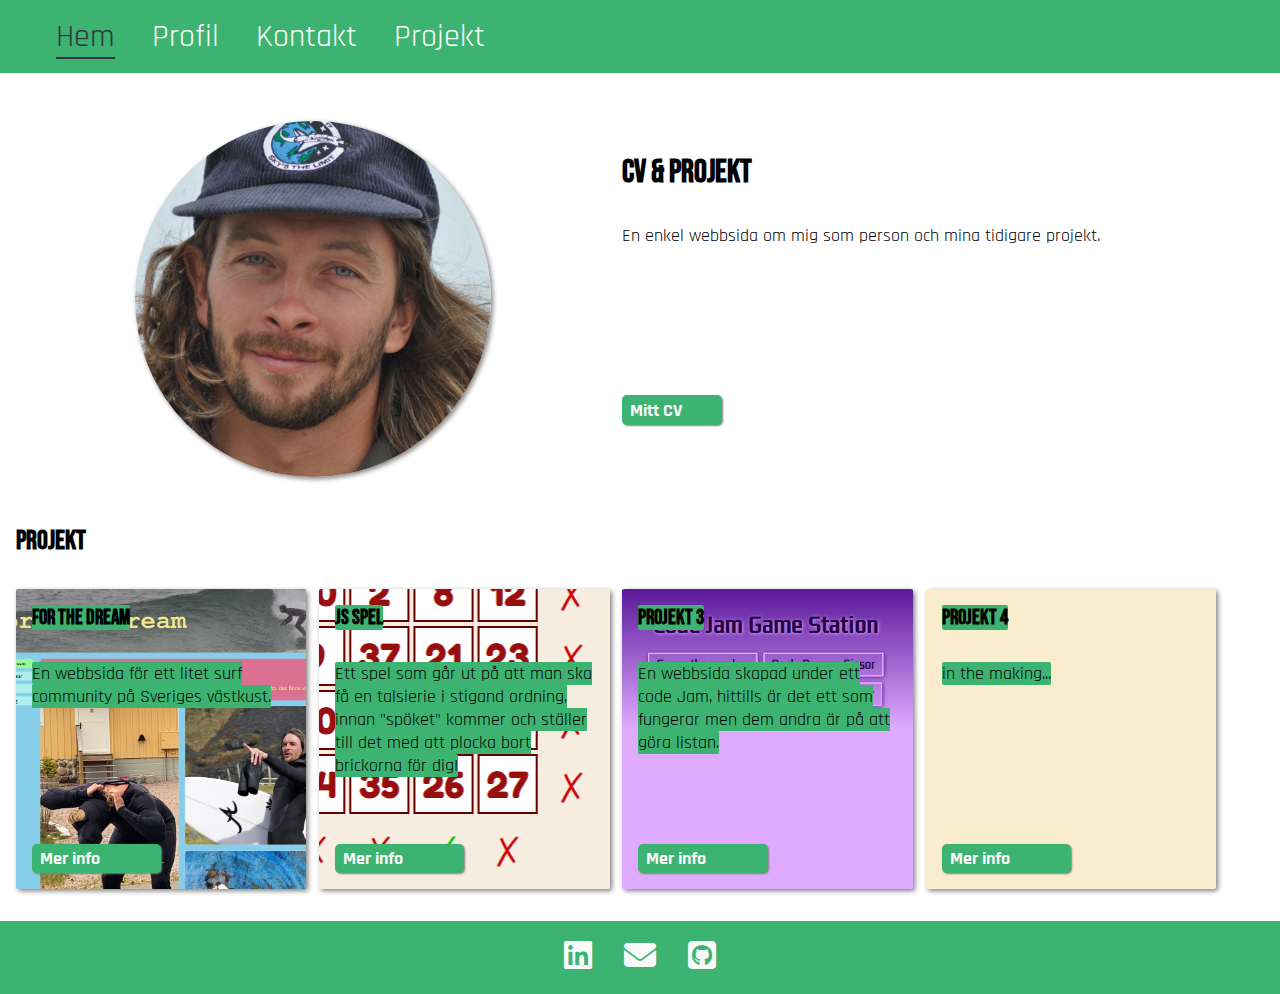
<file: index.html>
<!DOCTYPE html>
<html lang="sv">

<head>
    <meta charset="UTF-8">
    <meta name="viewport" content="width=device-width, initial-scale=1.0">
    <link rel="stylesheet" href="./css/main.css">
    <link rel="stylesheet" href="./css/scrollBtn.css">
    <link rel="stylesheet" href="https://cdnjs.cloudflare.com/ajax/libs/font-awesome/6.2.0/css/all.min.css">
    <link rel="preconnect" href="https://fonts.googleapis.com">
    <link rel="preconnect" href="https://fonts.gstatic.com" crossorigin>
    <link href="https://fonts.googleapis.com/css2?family=Bebas+Neue&family=Rajdhani&display=swap" rel="stylesheet">
    <meta name="description" content="En personlig cv-sida som presenterar mina tidigare erfarenheter och tidigare studier, vilka kurser/utbildningar jag läst. även några webbutveklings projekt som jag byggt.">
    <title>Information om Jens CV & projekt</title>
</head>

<body>
    <header>
        <nav>
            <ul>
                <li><a href="./index.html" class="thispage">Hem</a></li>
                <li><a href="./html/profile.html">Profil</a></li>
                <li><a href="./html/contact.html">Kontakt</a></li>
                <li><a href="./html/projects.html">Projekt</a></li>
            </ul>
        </nav>
    </header>

    <main>
        <!-- pb och länk till cv -->
        <section id="first-section">
            <div class="first-section-boxes first-section-box-1">
                <img src="./images/pb.jpg" alt="profilbild av jens till cv" class="profile-img">
            </div>
            <div class="first-section-boxes first-section-box-2">
                <h1>Cv & Projekt</h1>
                <p>En enkel webbsida om mig som person och mina tidigare projekt.</p>
                <a href="./#cv-modal" id="cv-btn" class="button">Mitt CV</a>
            </div>
        </section>
        <!-- projket cards -->
        <section>
            <a href="./projects.html">
                <h2>Projekt</h2>
            </a>
            <div id="second-section">
                <a class="project-card project-card-1" href="https://roaring-basbousa-ec6fe0.netlify.app" target="_blank">
                    <h3><span>For The Dream</span></h3>
                    <p><span>En webbsida för ett litet surf community på Sveriges västkust.</span></p>
                    <p class="button">Mer info</p>
                </a>
                <a class="project-card project-card-2" href="https://dapper-travesseiro-57036f.netlify.app/l7/" target="_blank">
                    <h3><span>JS spel</span></h3>
                    <p><span>Ett spel som går ut på att man ska få en talsierie i stigand ordning, innan "spöket" kommer och ställer till det med att plocka bort brickorna för dig!</span></p>
                    <p class="button">Mer info</p>
                </a>
                <a class="project-card project-card-3" href="https://code-jam-game-station.netlify.app/" target="_blank">
                    <h3><span>Projekt 3</span></h3>
                    <p><span>En webbsida skapad under ett code Jam, hittills är det ett som fungerar men dem andra är på att göra listan.</span></p>
                    <p class="button">Mer info</p>
                </a>
                <a class="project-card project-card-4" href="./#empty-card-modal">
                    <h3><span>Projekt 4</span></h3>
                    <p><span>in the making...</span></p>
                    <p class="button">Mer info</p>
                </a>
            </div>
            <div class="empty-card-modal modal display-none" id="empty-card-modal">
                <div class="empty-card-modal-content">
                    <a href="./#" class="close-tag">&times;</a>
                    <p>Det finns ingen information om detta projekt ännu..</p>
                </div>
            </div>
        </section>

        <!-- modal -->
        <div class="cv-modal display-none" id="cv-modal">
            <div class="modal-content" id="modal-content">
                <a href="./#" class="close-tag" id="close-tag-cv-modal">&times;</a>
                <h2 class="sticky-h2">CV</h2>
                <div id="created-modal-content"></div>
            </div>
        </div>
        <!-- kopierat  https://codepen.io/joshuamasen/details/OYaYbL -->
        <a class="top-link hide" href="" id="js-top">
            <svg xmlns="http://www.w3.org/2000/svg" viewBox="0 0 12 6">
                <path d="M12 6H0l6-6z" />
            </svg>
            <span class="screen-reader-text">Back to top</span>
        </a>
        <!-- kopierat -->
    </main>

    <footer>
        <ul>
            <li class="links">
                <a href="https://www.linkedin.com/in/jens-bengtsson-230a9228b/" target="_blank">
                    <i class="fa-brands fa-linkedin"></i>
                </a>
            </li>
            <li class="links">
                <a href="mailto:jens.bengtsson91@gmail.com" target="_blank">
                    <i class="fa-solid fa-envelope"></i>
                </a>
            </li>
            <li class="links">
                <a href="https://github.com/JensLnu?tab=repositories" target="_blank">
                    <i class="fa-brands fa-square-github"></i>
                </a>
            </li>
        </ul>
    </footer>

    <!-- script -->
    <script src="js/getCv.js"></script>
    <script src="js/scrollBtn.js"></script>
</body>

</html>
</file>
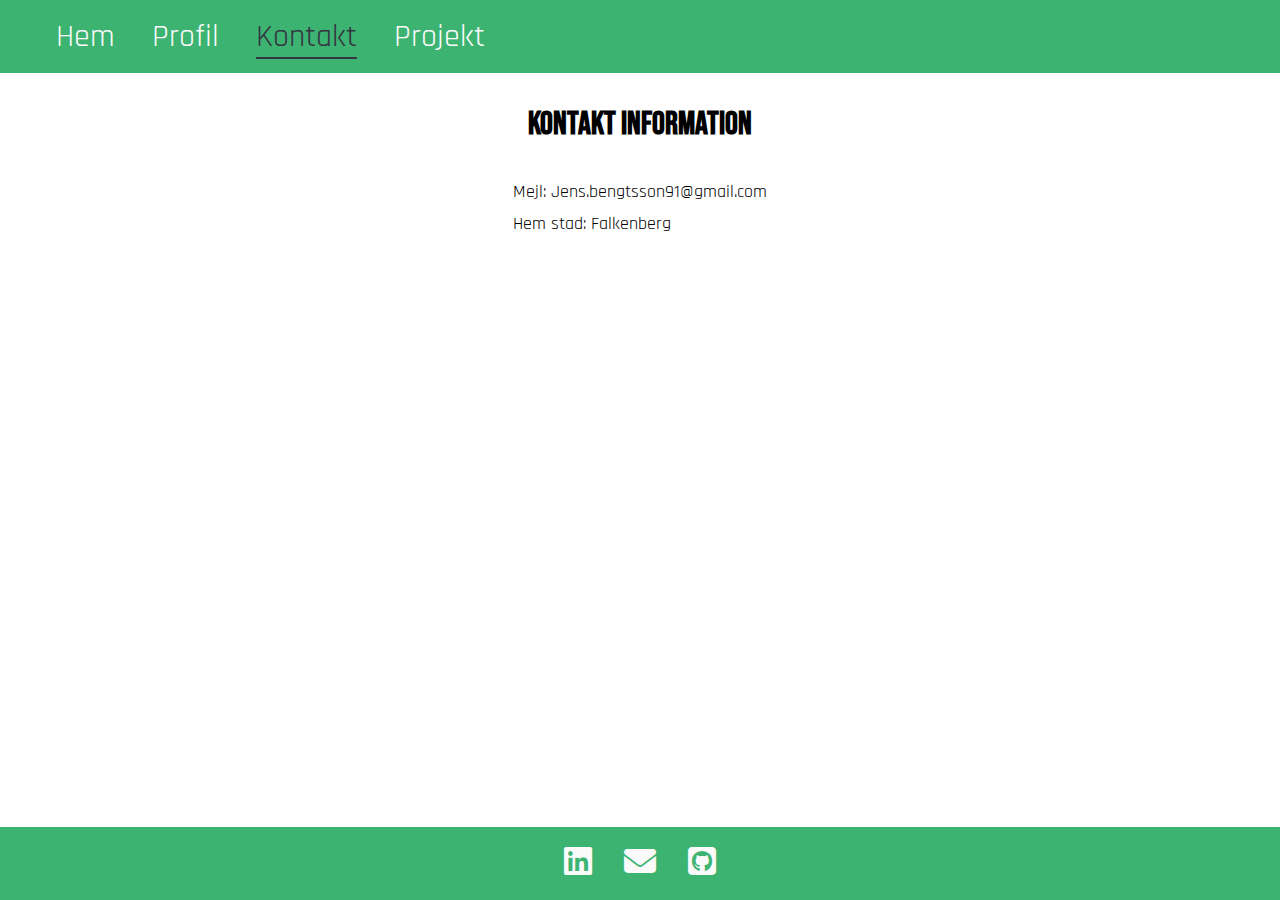
<file: contact.html>
<!DOCTYPE html>
<html lang="en">

<head>
    <meta charset="UTF-8">
    <meta name="viewport" content="width=device-width, initial-scale=1.0">
    <link rel="stylesheet" href="./CSS/main.css">
    <link rel="stylesheet" href="./CSS/contact.css">
    <link rel="stylesheet" href="https://cdnjs.cloudflare.com/ajax/libs/font-awesome/6.2.0/css/all.min.css">
    <link rel="preconnect" href="https://fonts.googleapis.com">
    <link rel="preconnect" href="https://fonts.gstatic.com" crossorigin>
    <link href="https://fonts.googleapis.com/css2?family=Bebas+Neue&family=Rajdhani&display=swap" rel="stylesheet">
    <meta name="description" content="kontakt information och en karta som pekar på Falkenberg">
    <title>Kontakt information</title>

</head>

<body>
    <header>
        <nav>
            <ul>
                <li><a href="./index.html">Hem</a></li>
                <li><a href="./profile.html">Profil</a></li>
                <li><a href="./contact.html" class="thispage">Kontakt</a></li>
                <li><a href="./projects.html">Projekt</a></li>
            </ul>
        </nav>
    </header>

    <main>
        <h1>Kontakt information</h1>
        <ul class="contact-list">
            <li>Mejl: Jens.bengtsson91@gmail.com</li>
            <li>Hem stad: Falkenberg</li>
        </ul>
        <iframe class="google-map" src="https://www.google.com/maps/embed?pb=!1m18!1m12!1m3!1d148592.66814551788!2d12.327402324499428!3d56.88071293646439!2m3!1f0!2f0!3f0!3m2!1i1024!2i768!4f13.1!3m3!1m2!1s0x4651cc988c2342cb%3A0x4019078290e7b70!2sFalkenberg!5e0!3m2!1sen!2sse!4v1697518098444!5m2!1sen!2sse"></iframe>
    </main>

    <footer>
        <ul>
            <li class="links">
                <a href="https://www.linkedin.com/in/jens-bengtsson-230a9228b/" target="_blank">
                    <i class="fa-brands fa-linkedin"></i>
                </a>
            </li>
            <li class="links">
                <a href="mailto:jens.bengtsson91@gmail.com" target="_blank">
                    <i class="fa-solid fa-envelope"></i>
                </a>
            </li>
            <li class="links">
                <a href="https://github.com/JensLnu?tab=repositories" target="_blank">
                    <i class="fa-brands fa-square-github"></i>
                </a>
            </li>
        </ul>
    </footer>
</body>

</html>
</file>
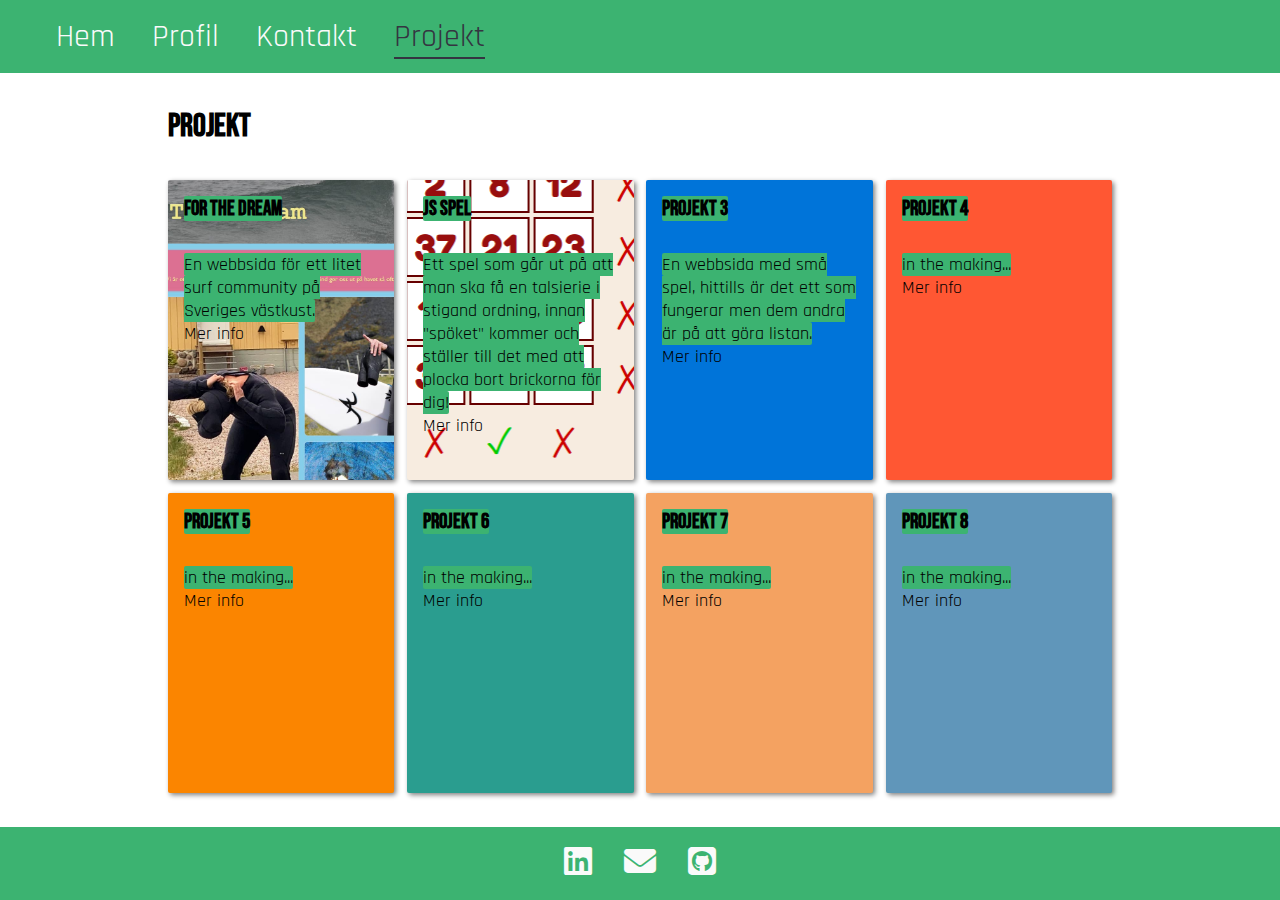
<file: projects.html>
<!DOCTYPE html>
<html lang="en">

<head>
    <meta charset="UTF-8">
    <meta name="viewport" content="width=device-width, initial-scale=1.0">
    <link rel="stylesheet" href="./CSS/main.css">
    <link rel="stylesheet" href="./CSS/projects.css">
    <link rel="stylesheet" href="https://cdnjs.cloudflare.com/ajax/libs/font-awesome/6.2.0/css/all.min.css">
    <link rel="preconnect" href="https://fonts.googleapis.com">
    <link rel="preconnect" href="https://fonts.gstatic.com" crossorigin>
    <link href="https://fonts.googleapis.com/css2?family=Bebas+Neue&family=Rajdhani&display=swap" rel="stylesheet">
    <meta name="description" content="olika projekt som Jens skapat, bland annat i html, css & javascript">
    <title>Projekt</title>
</head>

<body>
    <header>
        <nav>
            <ul>
                <li><a href="./index.html">Hem</a></li>
                <li><a href="./profile.html">Profil</a></li>
                <li><a href="./contact.html">Kontakt</a></li>
                <li><a href="./projects.html" class="thispage">Projekt</a></li>
            </ul>
        </nav>
    </header>

    <main>
        <h1>Projekt</h1>
        <div id="second-section">
            <a class="project-card project-card-1" href="https://roaring-basbousa-ec6fe0.netlify.app" target="_blank">
                <h3><span>For The Dream</span></h3>
                <p><span>En webbsida för ett litet surf community på Sveriges västkust.</span></p>
                <p class="button">Mer info</p>
            </a>
            <a class="project-card project-card-2" href="https://dapper-travesseiro-57036f.netlify.app/l7/" target="_blank">
                <h3><span>JS spel</span></h3>
                <p><span>Ett spel som går ut på att man ska få en talsierie i stigand ordning, innan "spöket" kommer och ställer till det med att plocka bort brickorna för dig!</span></p>
                <p class="button">Mer info</p>
            </a>
            <a class="project-card project-card-3" href="https://code-jam-game-station.netlify.app/" target="_blank">
                <h3><span>Projekt 3</span></h3>
                <p><span>En webbsida med små spel, hittills är det ett som fungerar men dem andra är på att göra listan.</span></p>
                <p class="button">Mer info</p>
            </a>
            <a class="project-card project-card-4" href="#empty-card-modal-project">
                <h3><span>Projekt 4</span></h3>
                <p><span>in the making...</span></p>
                <p class="button">Mer info</p>
            </a>
            <a class="project-card project-card-5" href="#empty-card-modal-project">
                <h3><span>Projekt 5</span></h3>
                <p><span>in the making...</span></p>
                <p class="button">Mer info</p>
            </a>
            <a class="project-card project-card-6" href="#empty-card-modal-project">
                <h3><span>Projekt 6</span></h3>
                <p><span>in the making...</span></p>
                <p class="button">Mer info</p>
            </a>
            <a class="project-card project-card-7" href="#empty-card-modal-project">
                <h3><span>Projekt 7</span></h3>
                <p><span>in the making...</span></p>
                <p class="button">Mer info</p>
            </a>
            <a class="project-card project-card-8" href="#empty-card-modal-project">
                <h3><span>Projekt 8</span></h3>
                <p><span>in the making...</span></p>
                <p class="button">Mer info</p>
            </a>
            <div class="empty-card-modal-project modal" id="empty-card-modal-project">
                <div class="empty-card-modal-content">
                    <a href="#" class="close-tag">&times;</a>
                    <p>Det finns ingen information om detta projekt ännu..</p>
                </div>
            </div>
        </div>
    </main>

    <footer>
        <ul>
            <li class="links">
                <a href="https://www.linkedin.com/in/jens-bengtsson-230a9228b/" target="_blank">
                    <i class="fa-brands fa-linkedin"></i>
                </a>
            </li>
            <li class="links">
                <a href="mailto:jens.bengtsson91@gmail.com" target="_blank">
                    <i class="fa-solid fa-envelope"></i>
                </a>
            </li>
            <li class="links">
                <a href="https://github.com/JensLnu?tab=repositories" target="_blank">
                    <i class="fa-brands fa-square-github"></i>
                </a>
            </li>
        </ul>
    </footer>
</body>

</html>
</file>
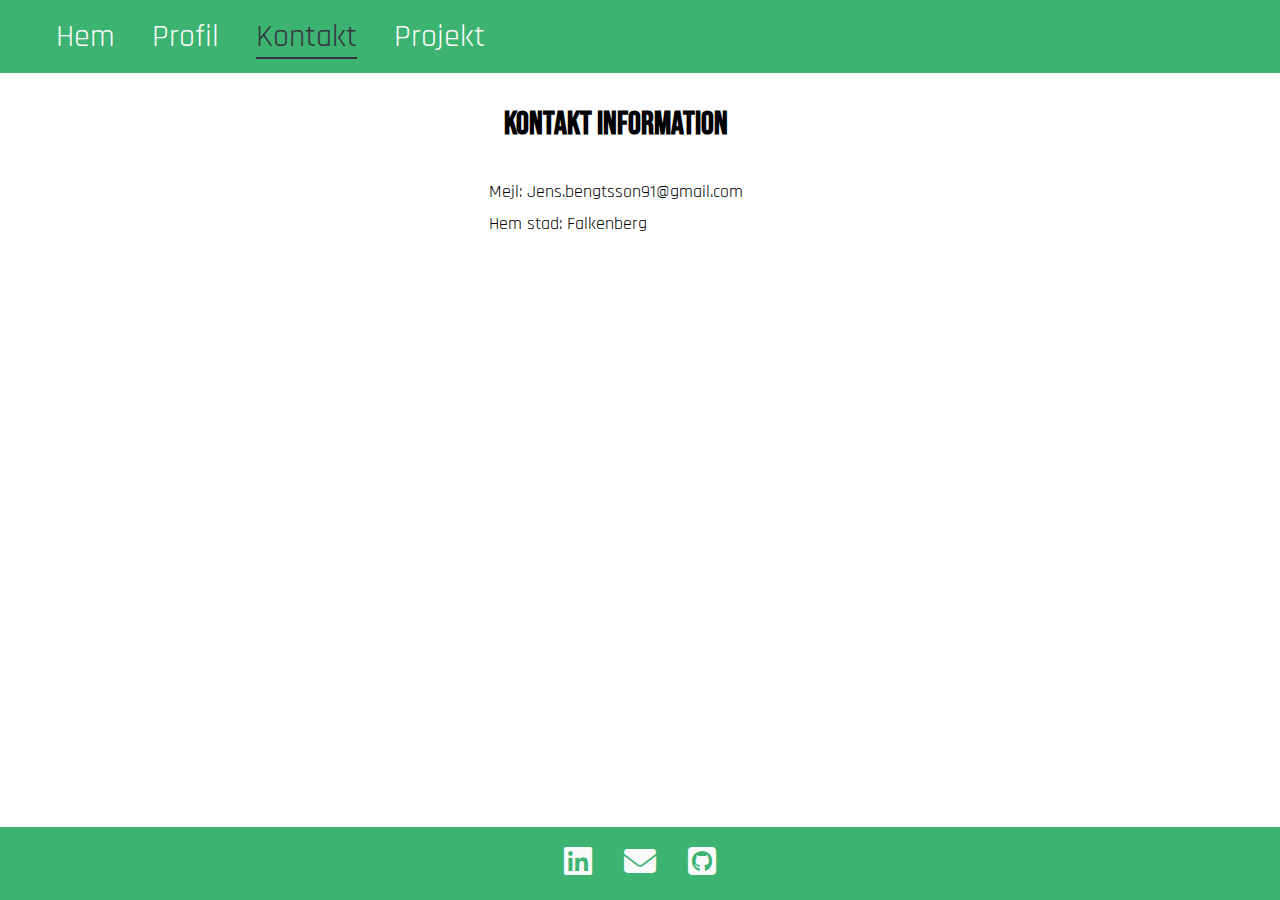
<file: html/contact.html>
<!DOCTYPE html>
<html lang="sv">

<head>
    <meta charset="UTF-8">
    <meta name="viewport" content="width=device-width, initial-scale=1.0">
    <link rel="stylesheet" href="../css/main.css">
    <link rel="stylesheet" href="../css/contact.css">
    <link rel="stylesheet" href="../css/scrollBtn.css">
    <link rel="stylesheet" href="https://cdnjs.cloudflare.com/ajax/libs/font-awesome/6.2.0/css/all.min.css">
    <link rel="preconnect" href="https://fonts.googleapis.com">
    <link rel="preconnect" href="https://fonts.gstatic.com" crossorigin>
    <link href="https://fonts.googleapis.com/css2?family=Bebas+Neue&family=Rajdhani&display=swap" rel="stylesheet">
    <meta name="description" content="kontakt information till Jens och en karta som pekar på Falkenberg som jag kommer ifrån">
    <title>Kontakt information till Jens</title>

</head>

<body>
    <header>
        <nav>
            <ul>
                <li><a href="../index.html">Hem</a></li>
                <li><a href="./profile.html">Profil</a></li>
                <li><a href="./contact.html" class="thispage">Kontakt</a></li>
                <li><a href="./projects.html">Projekt</a></li>
            </ul>
        </nav>
    </header>

    <main>
        <h1>Kontakt information</h1>
        <ul class="contact-list">
            <li>Mejl: Jens.bengtsson91@gmail.com</li>
            <li>Hem stad: Falkenberg</li>
        </ul>
        <iframe class="google-map" src="https://www.google.com/maps/embed?pb=!1m18!1m12!1m3!1d148592.66814551788!2d12.327402324499428!3d56.88071293646439!2m3!1f0!2f0!3f0!3m2!1i1024!2i768!4f13.1!3m3!1m2!1s0x4651cc988c2342cb%3A0x4019078290e7b70!2sFalkenberg!5e0!3m2!1sen!2sse!4v1697518098444!5m2!1sen!2sse"></iframe>
        
        <!-- kopierat  https://codepen.io/joshuamasen/details/OYaYbL -->
        <a class="top-link hide" href="" id="js-top">
            <svg xmlns="http://www.w3.org/2000/svg" viewBox="0 0 12 6">
                <path d="M12 6H0l6-6z" />
            </svg>
            <span class="screen-reader-text">Back to top</span>
        </a>
        <!-- kopierat -->
    </main>

    <footer>
        <ul>
            <li class="links">
                <a href="https://www.linkedin.com/in/jens-bengtsson-230a9228b/" target="_blank">
                    <i class="fa-brands fa-linkedin"></i>
                </a>
            </li>
            <li class="links">
                <a href="mailto:jens.bengtsson91@gmail.com" target="_blank">
                    <i class="fa-solid fa-envelope"></i>
                </a>
            </li>
            <li class="links">
                <a href="https://github.com/JensLnu?tab=repositories" target="_blank">
                    <i class="fa-brands fa-square-github"></i>
                </a>
            </li>
        </ul>
    </footer>
    <!-- script -->
    <script src="../js/scrollBtn.js"></script>
</body>

</html>
</file>
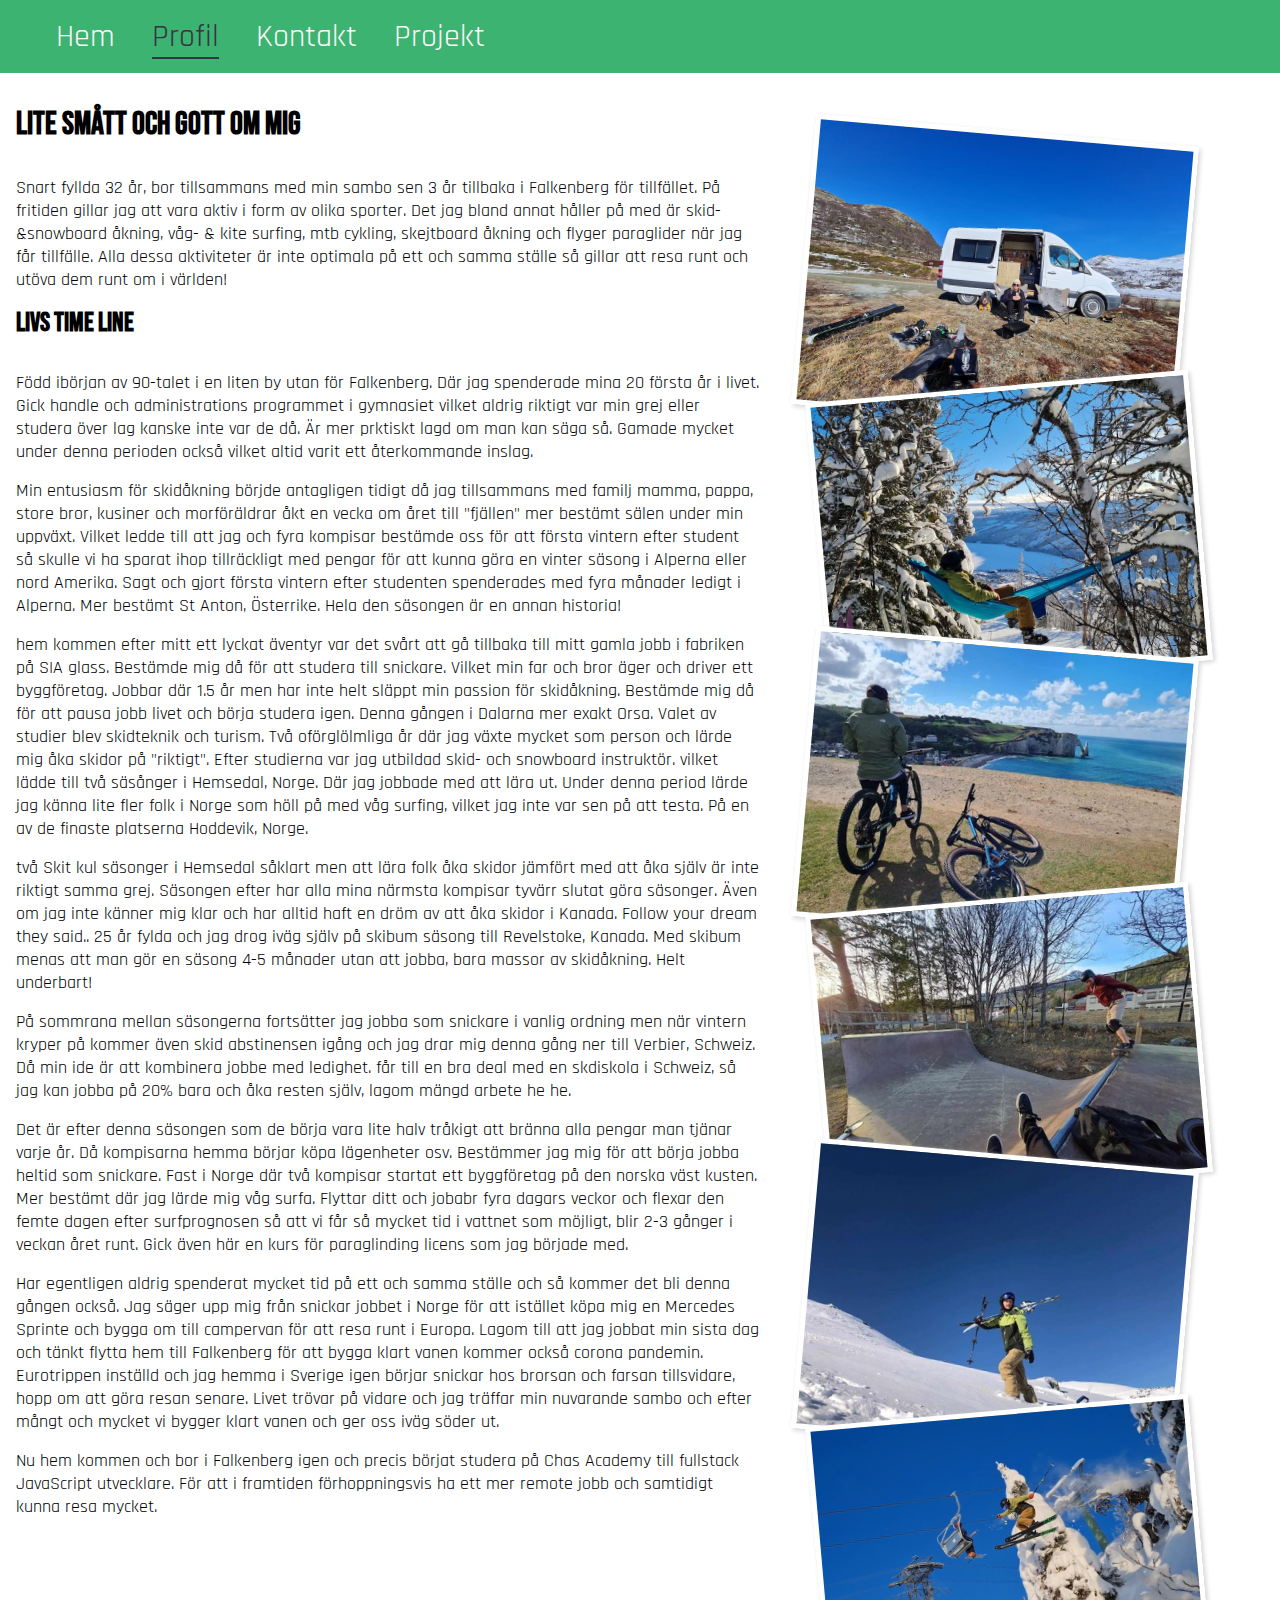
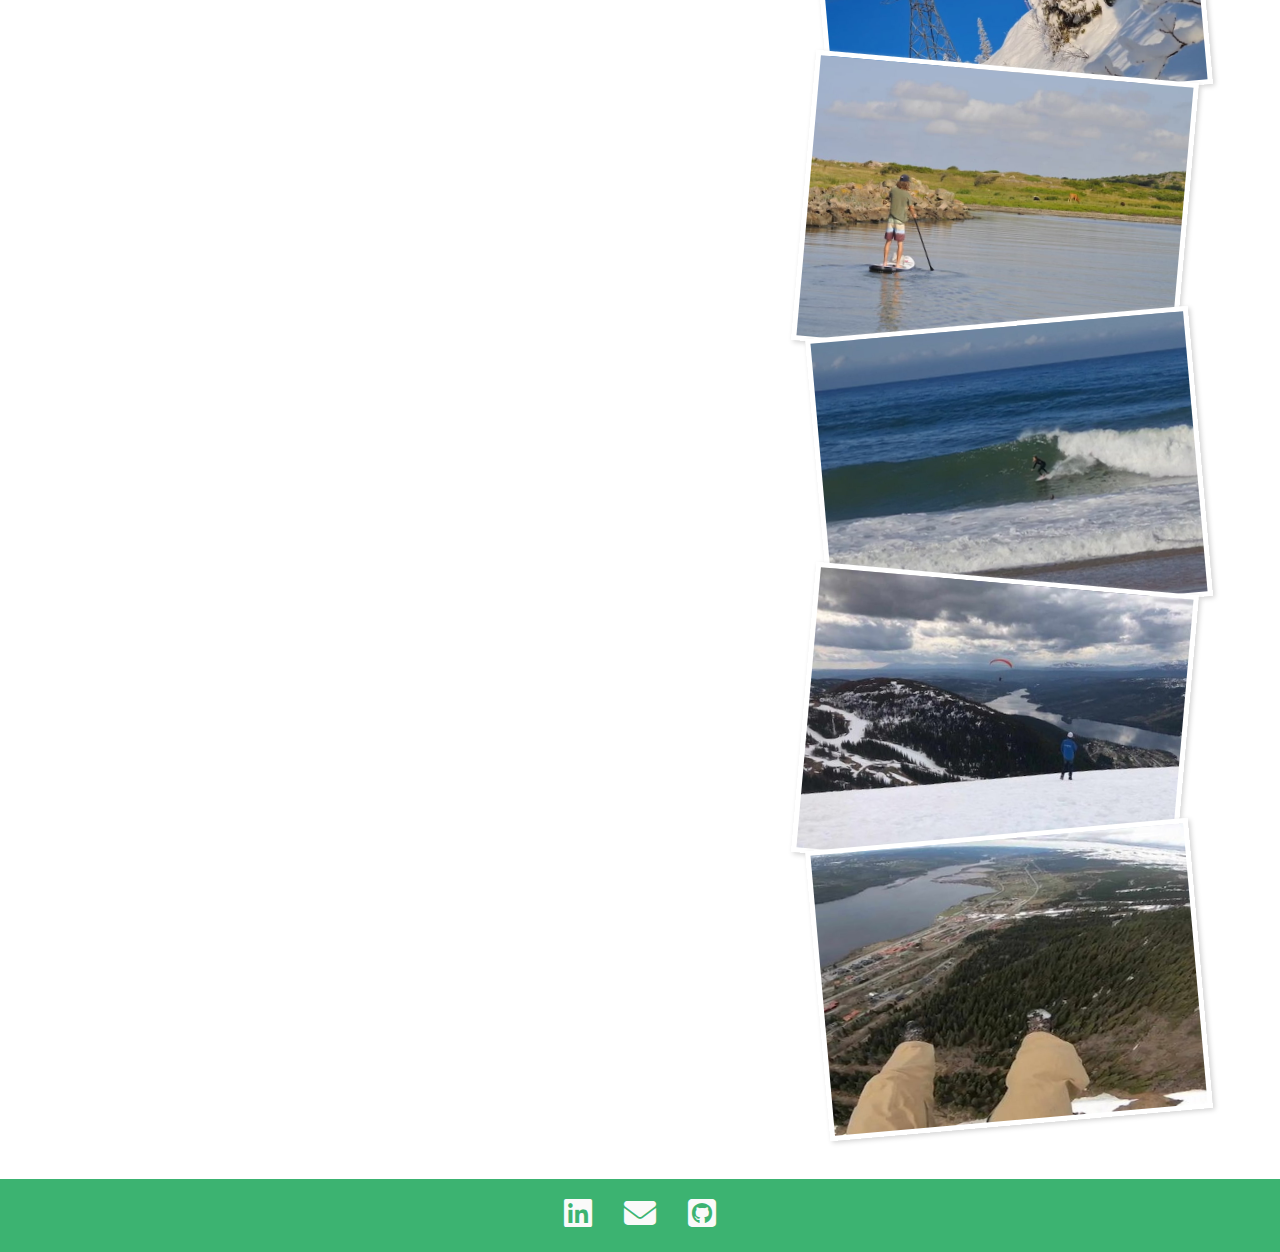
<file: html/profile.html>
<!DOCTYPE html>
<html lang="sv">

<head>
    <meta charset="UTF-8">
    <meta name="viewport" content="width=device-width, initial-scale=1.0">
    <link rel="stylesheet" href="../css/main.css">
    <link rel="stylesheet" href="../css/profile.css">
    <link rel="stylesheet" href="../css/scrollBtn.css">
    <link rel="stylesheet" href="https://cdnjs.cloudflare.com/ajax/libs/font-awesome/6.2.0/css/all.min.css">
    <link rel="preconnect" href="https://fonts.googleapis.com">
    <link rel="preconnect" href="https://fonts.gstatic.com" crossorigin>
    <link href="https://fonts.googleapis.com/css2?family=Bebas+Neue&family=Rajdhani&display=swap" rel="stylesheet">
    <meta name="description" content="presentation av Jens profil och en samamnfattande timeline av mitt vuxna live. Som berättar om vilka studier jag läst och olika ställen jag bott och jobbat på. även ett bildspel som relaterar till detta.">
    <title>Profil sida</title>
</head>

<body>
    <header>
        <nav>
            <ul>
                <li><a href="../index.html">Hem</a></li>
                <li><a href="./profile.html" class="thispage">Profil</a></li>
                <li><a href="./contact.html">Kontakt</a></li>
                <li><a href="./projects.html">Projekt</a></li>
            </ul>
        </nav>
    </header>

    <main>
        <div class="slideshow display-none" id="slideshow-container">
            <div class="close-tag btn-hover" id="close-tag-slideshow">&times;</div>
            <img id="slideshow-img" src="../images/profile/transparant-image.jpg" alt="empty">
            <div class="slideshow-btn-left btn-hover" id="slideshow-btn-left"><button class="arrow-left btn-hover"></button></div>
            <div class="slideshow-btn-right btn-hover" id="slideshow-btn-right"><button class="arrow-right btn-hover"></button></div>
            <!-- <div><div class="test"></div></div> -->
        </div>
        <article class="article-profile">
            <figure class="img-container">
                <img class="slideshow-images btn-hover" src="../images/profile/campervanen.jpg" alt="sitter utanför campervanen i solen">
                <img class="slideshow-images btn-hover" src="../images/profile/chillin.jpg" alt="chillar i en hängmatta med skidkläder i Åre">
                <img class="slideshow-images btn-hover" src="../images/profile/mtb.jpg" alt="cykling i norra Frankriker med vyer över hav och berg">
                <img class="slideshow-images btn-hover" src="../images/profile/skejt.jpg" alt="skejtning 50-50 grind">
                <img class="slideshow-images btn-hover" src="../images/profile/skihike.jpg" alt="hikar upp för ett berg i puder snö">
                <img class="slideshow-images btn-hover" src="../images/profile/skijump.jpg" alt="hoppar från en vältrot med skidor">
                <img class="slideshow-images btn-hover" src="../images/profile/SUP.jpg" alt="stand-up pudlle board på ett stilla hav längsvästkusten">
                <img class="slideshow-images btn-hover" src="../images/profile/surfing.jpg" alt="vågsurf bottom turn">
                <img class="slideshow-images btn-hover" src="../images/profile/paragliding-flying.jpg" alt="flyger paraglider över Åre">
                <img class="slideshow-images btn-hover" src="../images/profile/paraglidingPOV.jpg" alt="POV vy från paraglider flygningen">
            </figure>

            <section>
                <h1>Lite smått och gott om mig</h1>
                <p>Snart fyllda 32 år, bor tillsammans med min sambo sen 3 år tillbaka i Falkenberg för tillfället. På fritiden gillar jag att vara aktiv i form av olika sporter. Det jag bland annat håller på med är skid- &snowboard åkning, våg- & kite surfing, mtb cykling, skejtboard åkning och flyger paraglider när jag får tillfälle. Alla dessa aktiviteter är inte optimala på ett och samma ställe så gillar att resa runt och utöva dem runt om i världen!</p>
            </section>
            <section>
                <h2>Livs time line</h2>
                <p>Född ibörjan av 90-talet i en liten by utan för Falkenberg. Där jag spenderade mina 20 första år i livet. Gick handle och administrations programmet i gymnasiet vilket aldrig riktigt var min grej eller studera över lag kanske inte var de då. Är mer prktiskt lagd om man kan säga så. Gamade mycket under denna perioden också vilket altid varit ett återkommande inslag.</p>
                <p>Min entusiasm för skidåkning börjde antagligen tidigt då jag tillsammans med familj mamma, pappa, store bror, kusiner och morföräldrar åkt en vecka om året till "fjällen" mer bestämt sälen under min uppväxt. Vilket ledde till att jag och fyra kompisar bestämde oss för att första vintern efter student så skulle vi ha sparat ihop tillräckligt med pengar för att kunna göra en vinter säsong i Alperna eller nord Amerika. Sagt och gjort första vintern efter studenten spenderades med fyra månader ledigt i Alperna. Mer bestämt St Anton, Österrike. Hela den säsongen är en annan historia!</p>
                <p>hem kommen efter mitt ett lyckat äventyr var det svårt att gå tillbaka till mitt gamla jobb i fabriken på SIA glass. Bestämde mig då för att studera till snickare. Vilket min far och bror äger och driver ett byggföretag. Jobbar där 1.5 år men har inte helt släppt min passion för skidåkning. Bestämde mig då för att pausa jobb livet och börja studera igen. Denna gången i Dalarna mer exakt Orsa. Valet av studier blev skidteknik och turism. Två oförglölmliga år där jag växte mycket som person och lärde mig åka skidor på "riktigt". Efter studierna var jag utbildad skid- och snowboard instruktör. vilket lädde till två säsånger i Hemsedal, Norge. Där jag jobbade med att lära ut. Under denna period lärde jag känna lite fler folk i Norge som höll på med våg surfing, vilket jag inte var sen på att testa. På en av de finaste platserna Hoddevik, Norge.</p>
                <p>två Skit kul säsonger i Hemsedal såklart men att lära folk åka skidor jämfört med att åka själv är inte riktigt samma grej. Säsongen efter har alla mina närmsta kompisar tyvärr slutat göra säsonger. Även om jag inte känner mig klar och har alltid haft en dröm av att åka skidor i Kanada. Follow your dream they said.. 25 år fylda och jag drog iväg själv på skibum säsong till Revelstoke, Kanada. Med skibum menas att man gör en säsong 4-5 månader utan att jobba, bara massor av skidåkning. Helt underbart!</p>
                <p>På sommrana mellan säsongerna fortsätter jag jobba som snickare i vanlig ordning men när vintern kryper på kommer även skid abstinensen igång och jag drar mig denna gång ner till Verbier, Schweiz. Då min ide är att kombinera jobbe med ledighet. får till en bra deal med en skdiskola i Schweiz, så jag kan jobba på 20% bara och åka resten själv, lagom mängd arbete he he.</p>
                <p>Det är efter denna säsongen som de börja vara lite halv tråkigt att bränna alla pengar man tjänar varje år. Då kompisarna hemma börjar köpa lägenheter osv. Bestämmer jag mig för att börja jobba heltid som snickare. Fast i Norge där två kompisar startat ett byggföretag på den norska väst kusten. Mer bestämt där jag lärde mig våg surfa. Flyttar ditt och jobabr fyra dagars veckor och flexar den femte dagen efter surfprognosen så att vi får så mycket tid i vattnet som möjligt, blir 2-3 gånger i veckan året runt. Gick även här en kurs för paraglinding licens som jag började med.</p>
                <p>Har egentligen aldrig spenderat mycket tid på ett och samma ställe och så kommer det bli denna gången också. Jag säger upp mig från snickar jobbet i Norge för att istället köpa mig en Mercedes Sprinte och bygga om till campervan för att resa runt i Europa. Lagom till att jag jobbat min sista dag och tänkt flytta hem till Falkenberg för att bygga klart vanen kommer också corona pandemin. Eurotrippen inställd och jag hemma i Sverige igen börjar snickar hos brorsan och farsan tillsvidare, hopp om att göra resan senare. Livet trövar på vidare och jag träffar min nuvarande sambo och efter mångt och mycket vi bygger klart vanen och ger oss iväg söder ut.</p>
                <p>Nu hem kommen och bor i Falkenberg igen och precis börjat studera på Chas Academy till fullstack JavaScript utvecklare. För att i framtiden förhoppningsvis ha ett mer remote jobb och samtidigt kunna resa mycket.</p>
            </section>
        </article>

        <!-- kopierat  https://codepen.io/joshuamasen/details/OYaYbL -->
        <a class="top-link hide" href="" id="js-top">
            <svg xmlns="http://www.w3.org/2000/svg" viewBox="0 0 12 6">
                <path d="M12 6H0l6-6z" />
            </svg>
            <span class="screen-reader-text">Back to top</span>
        </a>
        <!-- kopierat -->
    </main>

    <footer>
        <ul>
            <li class="links">
                <a href="https://www.linkedin.com/in/jens-bengtsson-230a9228b/" target="_blank">
                    <i class="fa-brands fa-linkedin"></i>
                </a>
            </li>
            <li class="links">
                <a href="mailto:jens.bengtsson91@gmail.com" target="_blank">
                    <i class="fa-solid fa-envelope"></i>
                </a>
            </li>
            <li class="links">
                <a href="https://github.com/JensLnu?tab=repositories" target="_blank">
                    <i class="fa-brands fa-square-github"></i>
                </a>
            </li>
        </ul>
    </footer>
    <!-- script -->
    <script src="../js/scrollBtn.js"></script>
    <script src="../js/slideshow.js"></script>
</body>

</html>
</file>
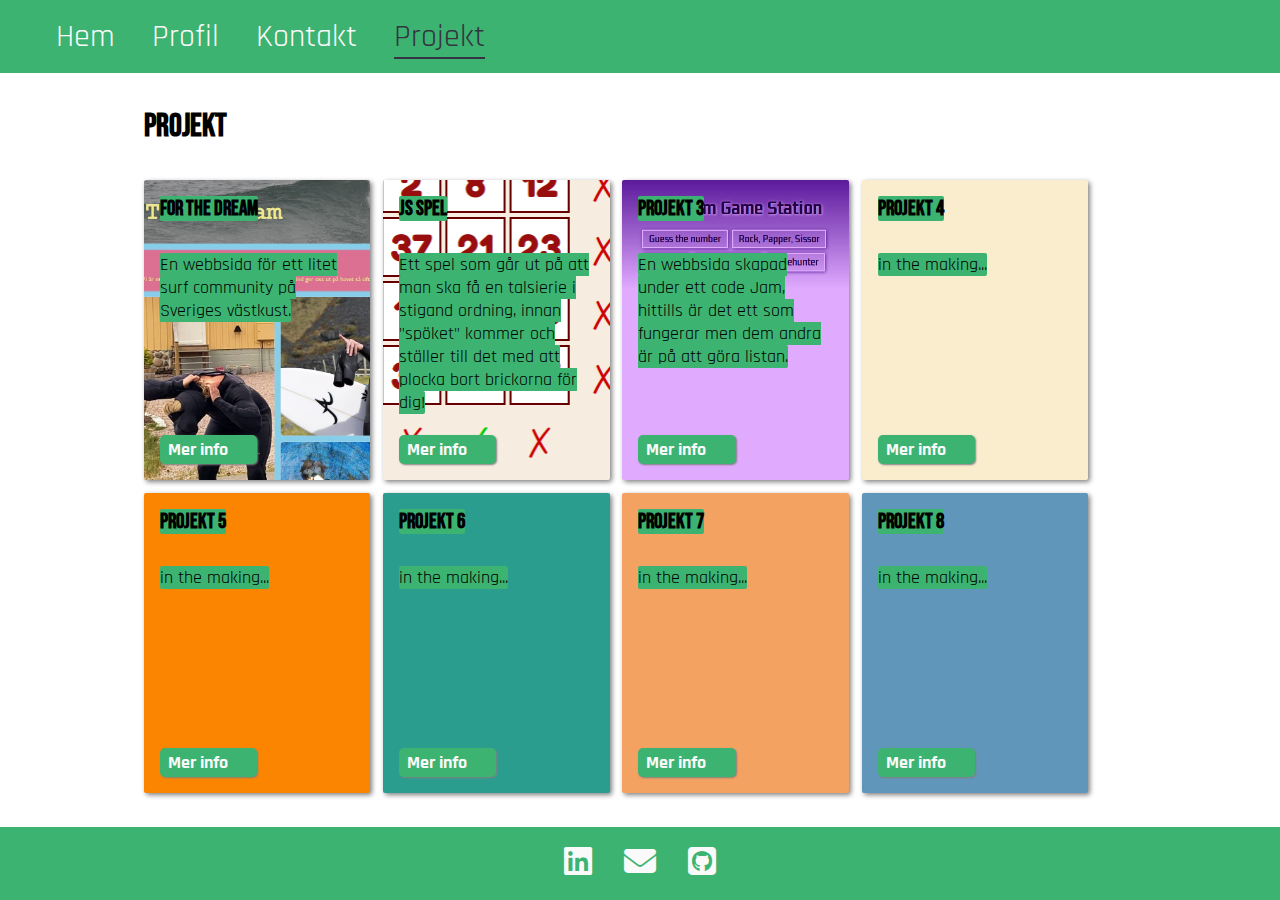
<file: html/projects.html>
<!DOCTYPE html>
<html lang="sv">

<head>
    <meta charset="UTF-8">
    <meta name="viewport" content="width=device-width, initial-scale=1.0">
    <link rel="stylesheet" href="../css/main.css">
    <link rel="stylesheet" href="../css/projects.css">
    <link rel="stylesheet" href="../css/scrollBtn.css">
    <link rel="stylesheet" href="https://cdnjs.cloudflare.com/ajax/libs/font-awesome/6.2.0/css/all.min.css">
    <link rel="preconnect" href="https://fonts.googleapis.com">
    <link rel="preconnect" href="https://fonts.gstatic.com" crossorigin>
    <link href="https://fonts.googleapis.com/css2?family=Bebas+Neue&family=Rajdhani&display=swap" rel="stylesheet">
    <meta name="description" content="en sida som länkar till olika projekt som Jens har skapat i html, css & javascript">
    <title>Projekt</title>
</head>

<body>
    <header>
        <nav>
            <ul>
                <li><a href="../index.html">Hem</a></li>
                <li><a href="./profile.html">Profil</a></li>
                <li><a href="./contact.html">Kontakt</a></li>
                <li><a href="./projects.html" class="thispage">Projekt</a></li>
            </ul>
        </nav>
    </header>

    <main>
        <h1>Projekt</h1>
        <!-- projekt kort -->
        <div id="second-section">
            <a class="project-card project-card-1" href="https://roaring-basbousa-ec6fe0.netlify.app" target="_blank">
                <h3><span>For The Dream</span></h3>
                <p><span>En webbsida för ett litet surf community på Sveriges västkust.</span></p>
                <p class="button">Mer info</p>
            </a>
            <a class="project-card project-card-2" href="https://dapper-travesseiro-57036f.netlify.app/l7/" target="_blank">
                <h3><span>JS spel</span></h3>
                <p><span>Ett spel som går ut på att man ska få en talsierie i stigand ordning, innan "spöket" kommer och ställer till det med att plocka bort brickorna för dig!</span></p>
                <p class="button">Mer info</p>
            </a>
            <a class="project-card project-card-3" href="https://code-jam-game-station.netlify.app/" target="_blank">
                <h3><span>Projekt 3</span></h3>
                <p><span>En webbsida skapad under ett code Jam, hittills är det ett som fungerar men dem andra är på att göra listan.</span></p>
                <p class="button">Mer info</p>
            </a>
            <a class="project-card project-card-4" href="#empty-card-modal-project">
                <h3><span>Projekt 4</span></h3>
                <p><span>in the making...</span></p>
                <p class="button">Mer info</p>
            </a>
            <a class="project-card project-card-5" href="#empty-card-modal-project">
                <h3><span>Projekt 5</span></h3>
                <p><span>in the making...</span></p>
                <p class="button">Mer info</p>
            </a>
            <a class="project-card project-card-6" href="#empty-card-modal-project">
                <h3><span>Projekt 6</span></h3>
                <p><span>in the making...</span></p>
                <p class="button">Mer info</p>
            </a>
            <a class="project-card project-card-7" href="#empty-card-modal-project">
                <h3><span>Projekt 7</span></h3>
                <p><span>in the making...</span></p>
                <p class="button">Mer info</p>
            </a>
            <a class="project-card project-card-8" href="#empty-card-modal-project">
                <h3><span>Projekt 8</span></h3>
                <p><span>in the making...</span></p>
                <p class="button">Mer info</p>
            </a>
            <div class="empty-card-modal-project modal display-none" id="empty-card-modal-project">
                <div class="empty-card-modal-content">
                    <a href="#" class="close-tag">&times;</a>
                    <p>Det finns ingen information om detta projekt ännu..</p>
                </div>
            </div>
        </div>
        
        <!-- kopierat  https://codepen.io/joshuamasen/details/OYaYbL -->
        <a class="top-link hide" href="" id="js-top">
            <svg xmlns="http://www.w3.org/2000/svg" viewBox="0 0 12 6">
                <path d="M12 6H0l6-6z" />
            </svg>
            <span class="screen-reader-text">Back to top</span>
        </a>
        <!-- kopierat -->
    </main>

    <footer>
        <ul>
            <li class="links">
                <a href="https://www.linkedin.com/in/jens-bengtsson-230a9228b/" target="_blank">
                    <i class="fa-brands fa-linkedin"></i>
                </a>
            </li>
            <li class="links">
                <a href="mailto:jens.bengtsson91@gmail.com" target="_blank">
                    <i class="fa-solid fa-envelope"></i>
                </a>
            </li>
            <li class="links">
                <a href="https://github.com/JensLnu?tab=repositories" target="_blank">
                    <i class="fa-brands fa-square-github"></i>
                </a>
            </li>
        </ul>
    </footer>
    <!-- script -->
    <script src="../js/scrollBtn.js"></script>
</body>

</html>
</file>
<file: css/main.css>
* {
    box-sizing: border-box;
    margin: 0;
    padding: 0;
}

:root {
    --detail--color--light: #3cb371;
    --bg--color--light: #fafafa;
    --text--color--light: black;
    --detail--color--dark: #3cb371;
    --bg--color--dark: #343541;
    --text--color--dark: #fafafa;
}

body {
    display: flex;
    flex-direction: column;
    min-height: 100vh;
    font-family: 'Rajdhani', sans-serif;
    font-size: large;
}

.display-none {
    display: none;
}

/* navigergin start */
header {
    background-color: var(--detail--color--light);
    padding: 1rem 0;
}

nav ul {
    max-width: 1200px;
    margin: auto;
}

.thispage {
    color: var(--bg--color--dark);
    border-bottom: 2px solid var(--bg--color--dark);
}

nav ul li {
    display: inline-block;
    margin: 0 1rem;
    font-size: 2rem;
    transition: transform 2s;
}

nav ul li:hover {
    transform: scale(1.1);
}

a {
    text-decoration: none;
    color: var(--bg--color--light);
}

/* navigering end */
/* main start */
main {
    margin: 0 1rem 2rem 1rem;
    max-width: 1200px;
    flex: 1;
    display: flex;
    flex-direction: column;
    justify-content: space-evenly;
}

h1 {
    font-size: 2rem;
    margin: 2rem 0;
}

h1,
h2,
h3 {
    color: var(--text--color--light);
    margin-bottom: 2rem;
    font-family: 'Bebas Neue', sans-serif;
}

#first-section {
    margin: 3rem 0;
    display: grid;
    grid-template-columns: 1fr 1fr;
    gap: 0.8rem;
}

.first-section-boxes {
    display: flex;
    flex-direction: column;
}

.first-section-boxes img {
    width: 60%;
    border-radius: 50%;
    box-shadow: 2px 2px 5px gray;
    margin: auto;
}

.first-section-box-2 a {
    margin-top: 25%;
}

#cv-btn {
    width: 100px;
}

.button {
    background-color: var(--detail--color--light);
    color: var(--bg--color--light);
    width: 50%;
    border: none;
    padding: 0.2rem 0.5rem;
    text-align: start;
    margin-top: auto;
    border-radius: 5px;
    font-family: 'Rajdhani', sans-serif;
    font-weight: bold;
    box-shadow: 1px 1px 2px gray;
}

.button:hover,
i:hover, .btn-hover:hover {
    opacity: 0.7;
    cursor: pointer;
    transition: opacity 1s;
}

/* cv-modal start */
.cv-modal:target {
    display: block;
    position: fixed;
    top: 0;
    left: 0;
    width: 100%;
    height: 100%;
    background-color: rgba(0, 0, 0, 0.8);
}

.close-tag {
    color: rgba(0, 0, 0, 0.7);
    font-size: 3rem;
    position: sticky;
    float: right;
    top: 0;
    right: 2%;
    z-index: 1;
}

.modal-content {
    position: absolute;
    top: 20%;
    left: 10%;
    width: 80vw;
    height: 70vh;
    overflow: scroll;
    background-color: var(--bg--color--light);
    padding: 0 0 5% 5%;
}

.sticky-h2 {
    text-align: center;
    position: sticky;
    top: 1%;
}

.modal-content p,
.modal-content ul {
    margin-bottom: 1rem;
}

.modal-content h4 {
    color: #0074D9;
}

/* cv-modal end */
/* projekt start */
#second-section {
    display: grid;
    grid-template-columns: repeat(auto-fit, minmax(200px, 1fr));
    gap: 0.8rem;
}

.project-card {
    padding: 1rem;
    height: 300px;
    color: var(--text--color--light);
    box-shadow: 2px 2px 5px gray;
    display: flex;
    flex-direction: column;
    background-position: center;
    border-radius: 2px;
}

.project-card:hover {
    cursor: auto;
}

span {
    background-color: var(--detail--color--light);
    border-radius: 2px;
}

.project-card-1 {
    background-color: #EDEDED;
    background-image: url(../images/projects/forTheDreamLandingpage.jpg);
    background-size: cover;
}

.project-card-2 {
    background-color: #444444;
    background-image: url(../images/projects/spelet.png);
}

.project-card-3 {
    background-color: #0074D9;
    background-image: url(../images/projects/codeJamGameStation.png);
    background-size: cover;
    background-position: top;
}

.project-card-4 {
    background-color: #faedcd;
}

/* empty-card-modal start */
.empty-card-modal-content {
    position: absolute;
    top: 50%;
    left: 50%;
    transform: translate(-50%, -50%);
    width: 250px;
    height: 150px;
    background-color: var(--bg--color--light);
}

.empty-card-modal-content a {
    margin-right: 1rem;
}

.empty-card-modal-content p {
    margin: 2rem;
}

/* empty-card-modal end */
/* projekt end */
/* main end */

/* footer start */
footer {
    background-color: var(--detail--color--light);
    padding: 1rem;
    margin-top: auto;
    width: 100vw;
}

footer ul {
    display: flex;
    justify-content: center;
    gap: 2rem;
}

li {
    list-style: none;
}

.links a {
    font-size: 2rem;
}

.links i {
    transition: opacity 1s;
}

/* footer end */

/* media start */
@media (max-width: 800px) {
    .first-section-boxes img {
        width: 80%;
    }
}

@media (max-width: 520px) {
    /* header start (media query mobile)*/
    nav ul li {
        font-size: 1.5rem;
        margin: 0.4rem;
    }

    /* header end */
    /* main start */
    #first-section {
        display: flex;
        flex-direction: column;
    }

    .first-section-box-2 {
        text-align: center;
    }

    #second-section {
        grid-template-columns: 1fr 1fr;
    }

    .project-card {
        padding: 0.5rem;
    }

    .project-card .button {
        width: 60%;
    }

    /* main end (media query mobile)*/
}

@media (prefers-color-scheme: dark) {
    /* navigergin start (media query darkmode)*/
    body,
    .modal-content,
    .empty-card-modal-content {
        background-color: var(--bg--color--dark);
    }

    .thispage {
        color: var(--bg--color--light);
        border-bottom: 2px solid var(--bg--color--light);
    }

    a {
        color: var(--bg--color--dark);
    }

    /* navigering end */
    /* main start (media query darkmode)*/
    h1,
    h2,
    h3,
    p,
    li,
    .close-tag {
        color: var(--text--color--dark);
    }

    .button,
    .project-card,
    .first-section-boxes img {
        box-shadow: 1px 1px 5px rgba(0, 0, 0, 0.4);
    }

    #second-section span {
        color: var(--text--color--light);
    }

    /* cv-modal start (media query darkmode)*/
    .close-tag {
        opacity: 0.4;
    }

    .modal-content,
    .empty-card-modal-content {
        border: 1px solid var(--text--color--dark);
    }

    /* cv-modal end */
    /* main end (media query darkmode)*/
}
</file>
<file: CSS/main.css>
* {
    box-sizing: border-box;
    margin: 0;
    padding: 0;
}

:root {
    --detail--color--light: #3cb371;
    --bg--color--light: #fafafa;
    --text--color--light: black;
    --detail--color--dark: #3cb371;
    --bg--color--dark: #343541;
    --text--color--dark: #fafafa;
}

body {
    display: flex;
    flex-direction: column;
    min-height: 100vh;
    font-family: 'Rajdhani', sans-serif;
    font-size: large;
}

/* navigergin start */

header {
    background-color: var(--detail--color--light);
    padding: 1rem 0;
}

nav ul {
    max-width: 1200px;
    margin: auto;
}

.thispage {
    color: var(--bg--color--dark);
    border-bottom: 2px solid var(--bg--color--dark);
}

nav ul li {
    display: inline-block;
    margin: 0 1rem;
    font-size: 2rem;
    transition: transform 2s;
}

nav ul li:hover {
    transform: scale(1.1);
}

a {
    text-decoration: none;
    color: var(--bg--color--light);
}

/* navigering end */
/* main start */

main {
    padding: 0 1rem;
    margin: 0 auto 2rem auto;
    max-width: 1200px;
    flex: 1;
    display: flex;
    flex-direction: column;
    justify-content: space-evenly;
}

h1 {
    font-size: 2rem;
    margin: 2rem 0;
}

h1,
h2,
h3 {
    color: var(--text--color--light);
    margin-bottom: 2rem;
    font-family: 'Bebas Neue', sans-serif;
}

#first-section {
    margin: 3rem 0;
    display: grid;
    grid-template-columns: 1fr 1fr;
    gap: 0.8rem;
}

.first-section-boxes {
    display: flex;
    flex-direction: column;
}

.first-section-boxes img {
    width: 60%;
    border-radius: 50%;
    box-shadow: 2px 2px 5px gray;
    margin: auto;
}

.first-section-box-2 a {
    margin-top: 25%;
}

button {
    background-color: var(--detail--color--light);
    color: var(--bg--color--light);
    width: 40%;
    border: none;
    padding: 0.2rem 0.5rem;
    text-align: start;
    margin-top: auto;
    transition: opacity 1s;
    border-radius: 5px;
    font-family: 'Rajdhani', sans-serif;
    font-weight: bold;
    box-shadow: 1px 1px 2px gray;
}

button:hover,
i:hover {
    opacity: 0.7;
    cursor: pointer;
}

/* cv-modal start */

.cv-modal {
    display: none;
}

.modal:target {
    display: block;
    position: fixed;
    top: 0;
    left: 0;
    width: 100%;
    height: 100%;
    background-color: rgba(0, 0, 0, 0.8);
}

.close-tag {
    color: rgba(0, 0, 0, 0.7);
    font-size: 3rem;
    position: sticky;
    float: right;
    top: 0;
    right: 2%;
    z-index: 1;
}

.modal-content {
    position: absolute;
    top: 20%;
    left: 10%;
    width: 80vw;
    height: 70vh;
    overflow: scroll;
    background-color: var(--bg--color--light);
    padding: 0 0 5% 5%;
}

.sticky-h2 {
    text-align: center;
    position: sticky;
    top: 1%;
}

.modal-content p,
.modal-content ul {
    margin-bottom: 1rem;
}

.modal-content h4 {
    color: #0074D9;
}

/* cv-modal end */
/* projekt start */

#second-section {
    display: grid;
    grid-template-columns: repeat(auto-fit, minmax(200px, 1fr));
    gap: 0.8rem;
}

.project-card {
    padding: 1rem;
    height: 300px;
    color: var(--text--color--light);
    box-shadow: 2px 2px 5px gray;
    display: flex;
    flex-direction: column;
    background-position: center;
    border-radius: 2px;
}

.project-card:hover {
    cursor: auto;
}

span {
    background-color: var(--detail--color--light);
    border-radius: 2px;
}

.project-card-1 {
    background-color: #EDEDED;
    background-image: url(../images/forTheDreamLandingpage.jpg);
    background-size: cover;
}

.project-card-2 {
    background-color: #444444;
    background-image: url(../images/spelet.png);

}

.project-card-3 {
    background-color: #0074D9;
}

.project-card-4 {
    background-color: #FF5733;
}

/* empty-card-modal start */

.empty-card-modal {
    display: none;
}

.empty-card-modal-content {
    position: absolute;
    top: 50%;
    left: 50%;
    transform: translate(-50%, -50%);
    width: 250px;
    height: 150px;
    background-color: var(--bg--color--light);

}

.empty-card-modal-content a {
    margin-right: 1rem;
}

.empty-card-modal-content p {
    margin: 2rem;
}

/* empty-card-modal end */
/* projekt end */
/* main end */
/* footer start */

footer {
    background-color: var(--detail--color--light);
    padding: 1rem;
    margin-top: auto;
    width: 100vw;
}

footer ul {
    display: flex;
    justify-content: center;
    gap: 2rem;
}

li {
    list-style: none;
}

.links a {
    font-size: 2rem;
}

.links i {
    transition: opacity 1s;
}

/* footer end */

/* media start */

@media (max-width: 800px) {
    .first-section-boxes img {
        width: 80%;
    }
}

@media (max-width: 520px) {
    /* header start */

    nav ul li {
        font-size: 1.5rem;
        margin: 0.4rem;
    }

    /* header end */
    /* main start */

    #first-section {
        display: flex;
        flex-direction: column;
    }

    .first-section-box-2 {
        text-align: center;
    }

    #second-section {
        grid-template-columns: 1fr 1fr;
    }

    .project-card {
        padding: 0.5rem;
    }

    .project-card button {
        width: 50%;
    }

    /* main end */
}

@media (prefers-color-scheme: dark) {
    /* navigergin start */

    body,
    .modal-content,
    .empty-card-modal-content {
        background-color: var(--bg--color--dark);
    }

    .thispage {
        color: var(--bg--color--light);
        border-bottom: 2px solid var(--bg--color--light);
    }

    a {
        color: var(--bg--color--dark);
    }

    /* navigering end */
    /* main start */
    h1,
    h2,
    h3,
    p,
    li,
    .close-tag {
        color: var(--text--color--dark);
    }

    button, .project-card, .first-section-boxes img {
        box-shadow: 1px 1px 5px rgba(0, 0, 0, 0.4);
    }

    #second-section span {
        color: var(--text--color--light);
    }

    /* cv-modal start */

    .close-tag {
        opacity: 0.4;
    }

    .modal-content, .empty-card-modal-content {
        border: 1px solid var(--text--color--dark);
    }

    /* cv-modal end */
    /* main end */
}
</file>
<file: CSS/contact.css>
main {
    align-items: center;
}

.contact-list li {
    line-height: 2rem;
}

.google-map {
    width: 400px;
    height: 300px;
    margin: auto;
    border: none;
}

@media (max-width: 500px) {
    .google-map {
        width: 90vw;
        height: 70vw;
    }
}
</file>
<file: CSS/projects.css>
main {
    padding: 0 10%;
}

.project-card-5 {
    background-color: #fb8500;
}

.project-card-6 {
    background-color: #2a9d8f;
}

.project-card-7 {
    background-color: #f4a261;
}

.project-card-8 {
    background-color: #6096ba;
}

.empty-card-modal-project {
    display: none;
}

@media (max-width: 520px) {
    main {
        padding: 1rem;
    }
}
</file>
<file: css/contact.css>
main {
    align-items: center;
}

.contact-list li {
    line-height: 2rem;
}

.google-map {
    width: 400px;
    height: 300px;
    margin: auto;
    border: none;
}

@media (max-width: 500px) {
    .google-map {
        width: 90vw;
        height: 70vw;
    }
}
</file>
<file: css/profile.css>
/* slideshow */
.slideshow {
    width: min(80vw, 1000px);
    border: 2px solid white;
    position: relative;
    position: fixed;
    top: 100px;
    left: 10vw;
    z-index: 3;
}

.slideshow .close-tag {
    position: absolute;
    color: #000;
}

#slideshow-img {
    display: block;
    width: 100%;
}

.slideshow-btn-left,
.slideshow-btn-right {
    display: flex;
    justify-content: center;
    align-items: center;
    background-color: rgba(0, 0, 0, 0);
    width: 50px;
    height: 50px;
    position: absolute;
    top: 50%;
    border-radius: 50%;
    border: 1px solid white;
    z-index: 2;
}

.slideshow-btn-left {
    left: 5%;
}

.slideshow-btn-right {
    right: 5%;
}

.arrow-right,
.arrow-left {
    background-color: rgba(0, 0, 0, 0); /* tarbort default värde för button-element */
    border: none; /* tarbort default värde för button-element */
    border-top: 10px solid rgba(0, 0, 0, 0);
    border-bottom: 10px solid rgba(0, 0, 0, 0);
}

.arrow-right {
    border-left: 20px solid #000;
    margin-left: 7px;
}

.arrow-left {
    border-right: 20px solid #000;
    margin-right: 7px;
}

/* slideshow end */
.article-profile {
    padding-right: 5%;
}

.img-container {
    float: right;
    width: 22vw;
    max-width: 400px;
    margin: 5%;
    position: relative;
    min-height: 200vw;
}

.img-container img {
    width: 30vw;
    max-width: 400px;
    box-shadow: 2px 2px 5px lightgray;
    position: absolute;
    border: 5px solid white;
}

.img-container img:nth-of-type(odd) {
    transform: rotate(5deg);
    left: -5%;
}

.img-container img:nth-of-type(even) {
    transform: rotate(-5deg);
}

.img-container img:nth-of-type(2) {
    top: 20vw;
}

.img-container img:nth-of-type(3) {
    top: 40vw;
}

.img-container img:nth-of-type(4) {
    top: 60vw;
}

.img-container img:nth-of-type(5) {
    top: 80vw;
}

.img-container img:nth-of-type(6) {
    top: 100vw;
}

.img-container img:nth-of-type(7) {
    top: 120vw;
}

.img-container img:nth-of-type(8) {
    top: 140vw;
}

.img-container img:nth-of-type(9) {
    top: 160vw;
}

.img-container img:nth-of-type(10) {
    top: 180vw;
}

.article-profile p {
    margin-bottom: 1rem;
}

@media (max-width: 500px) {
    h1,
    h2 {
        font-size: 1rem;
    }

    p {
        font-size: 0.8rem;
    }
}

@media (min-width: 1300px) {
    .img-container img:nth-of-type(2) {
        top: 270px;
    }

    .img-container img:nth-of-type(3) {
        top: 540px;
    }

    .img-container img:nth-of-type(4) {
        top: 810px;
    }

    .img-container img:nth-of-type(5) {
        top: 1080px;
    }

    .img-container img:nth-of-type(6) {
        top: 1350px;
    }

    .img-container img:nth-of-type(7) {
        top: 1620px;
    }

    .img-container img:nth-of-type(8) {
        top: 1890px;
    }

    .img-container img:nth-of-type(9) {
        top: 2160px;
    }

    .img-container img:nth-of-type(10) {
        top: 2430px;
    }
}
</file>
<file: css/projects.css>
main {
    padding: 0 10%;
}

.project-card-5 {
    background-color: #fb8500;
}

.project-card-6 {
    background-color: #2a9d8f;
}

.project-card-7 {
    background-color: #f4a261;
}

.project-card-8 {
    background-color: #6096ba;
}

@media (max-width: 520px) {
    main {
        padding: 1rem;
    }
}
</file>
<file: css/scrollBtn.css>
/* kopierat */
/* https://codepen.io/joshuamasen/details/OYaYbL */
/* svårt att kommentera det jag har ändrat men är egentligen bara lite position som jag ändrat på och så använde css-file jquery innan som jag tog bort */

body {
    position: relative;
}

.top-link {
    transition: all .25s ease-in-out;
    position: fixed;
    bottom: 2em;
    right: 50%;
    cursor: pointer;
    display: inline-flex;
    align-items: center;
    justify-content: center;
    border-radius: 50%;
    width: 40px;
    height: 40px;
    background-color: #F8F8F8;
}

.top-link.show {
    visibility: visible;
    opacity: 0.6;
}

.top-link.hide {
    visibility: hidden;
    opacity: 0;
}

.top-link svg {
    fill: #000;
    width: 24px;
    height: 12px;
}

.top-link:hover {
    background-color: #E8E8E8;
    opacity: 1;
}

.screen-reader-text {
    position: absolute;
    clip-path: inset(50%);
    margin: -1px;
    border: 0;
    padding: 0;
    width: 1px;
    height: 1px;
    overflow: hidden;
    word-wrap: normal !important;
}

.screen-reader-text:focus {
    display: block;
    top: 5px;
    left: 5px;
    z-index: 100;
    /* Above WP toolbar */
    clip-path: none;
    background-color: #eee;
    padding: 15px 23px 14px;
    width: auto;
    height: auto;
    text-decoration: none;
    line-height: normal;
    color: #444;
    font-size: 1em;
}
</file>
